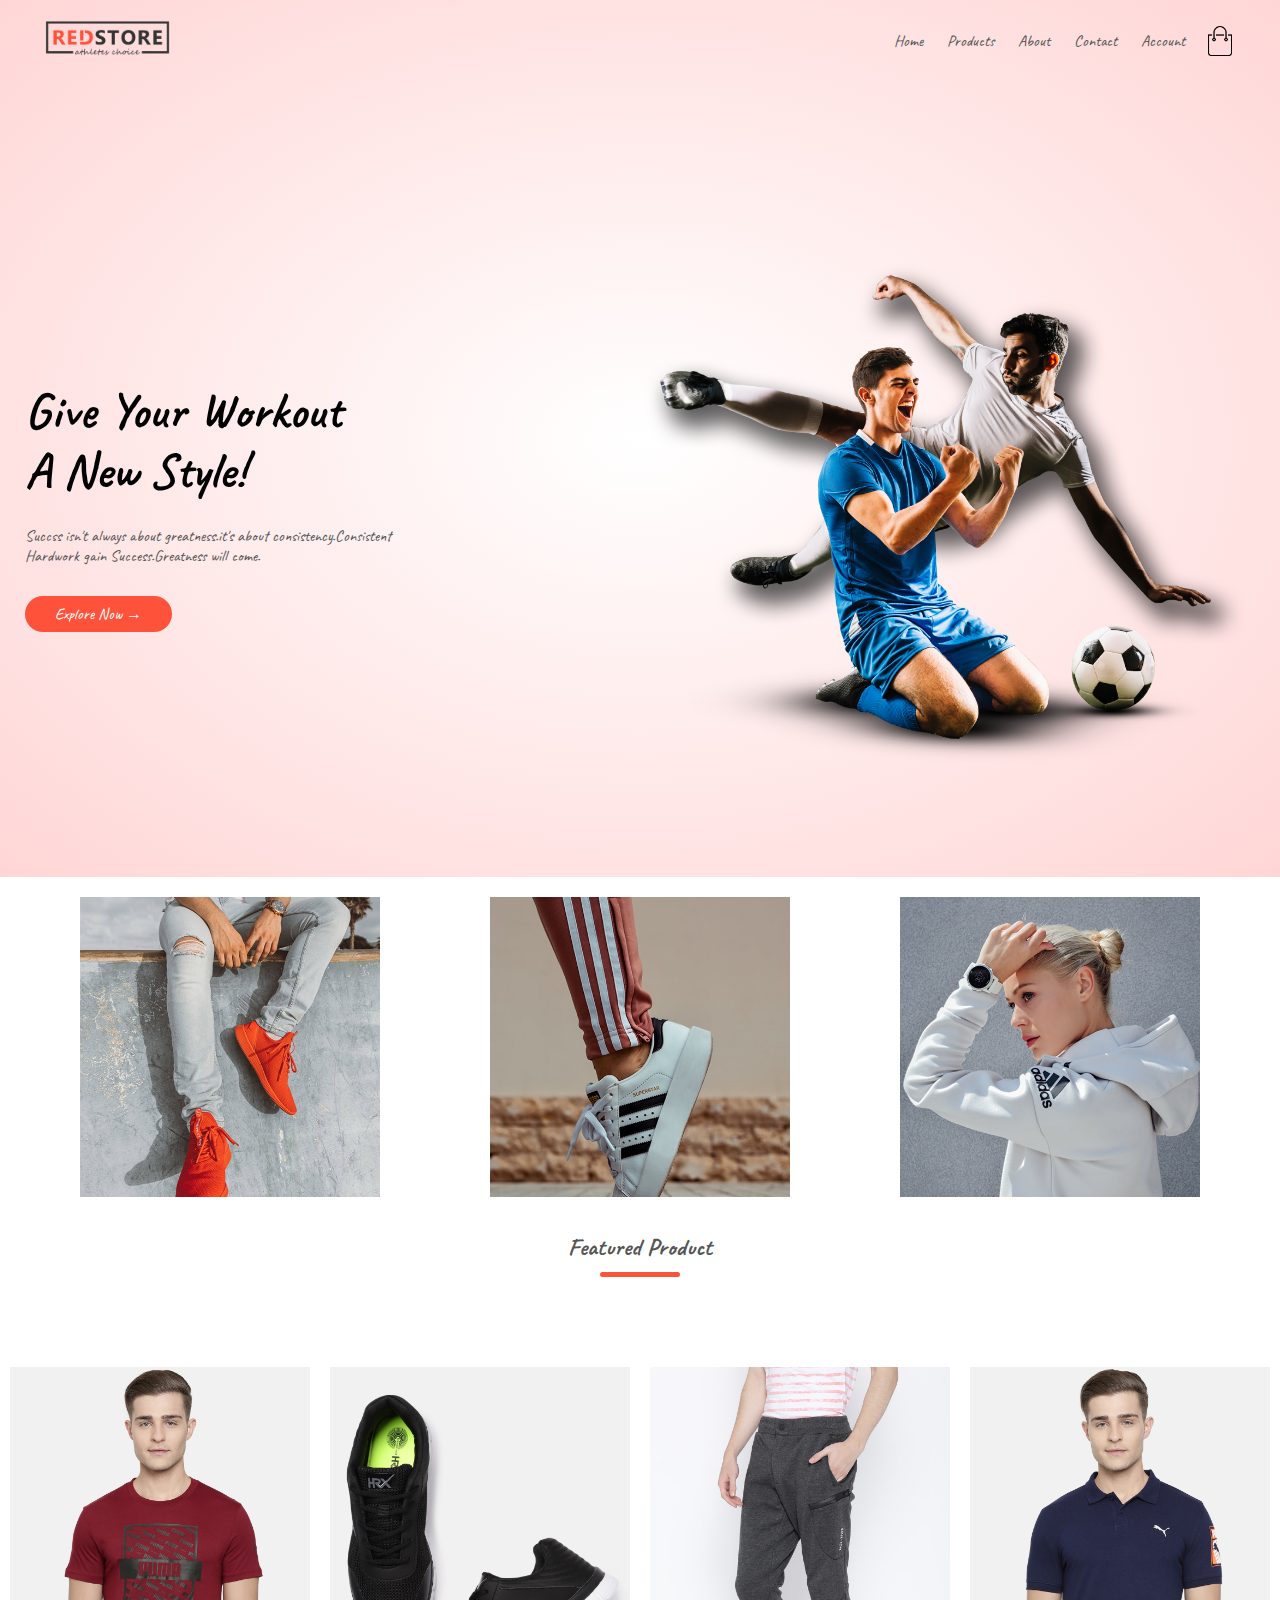
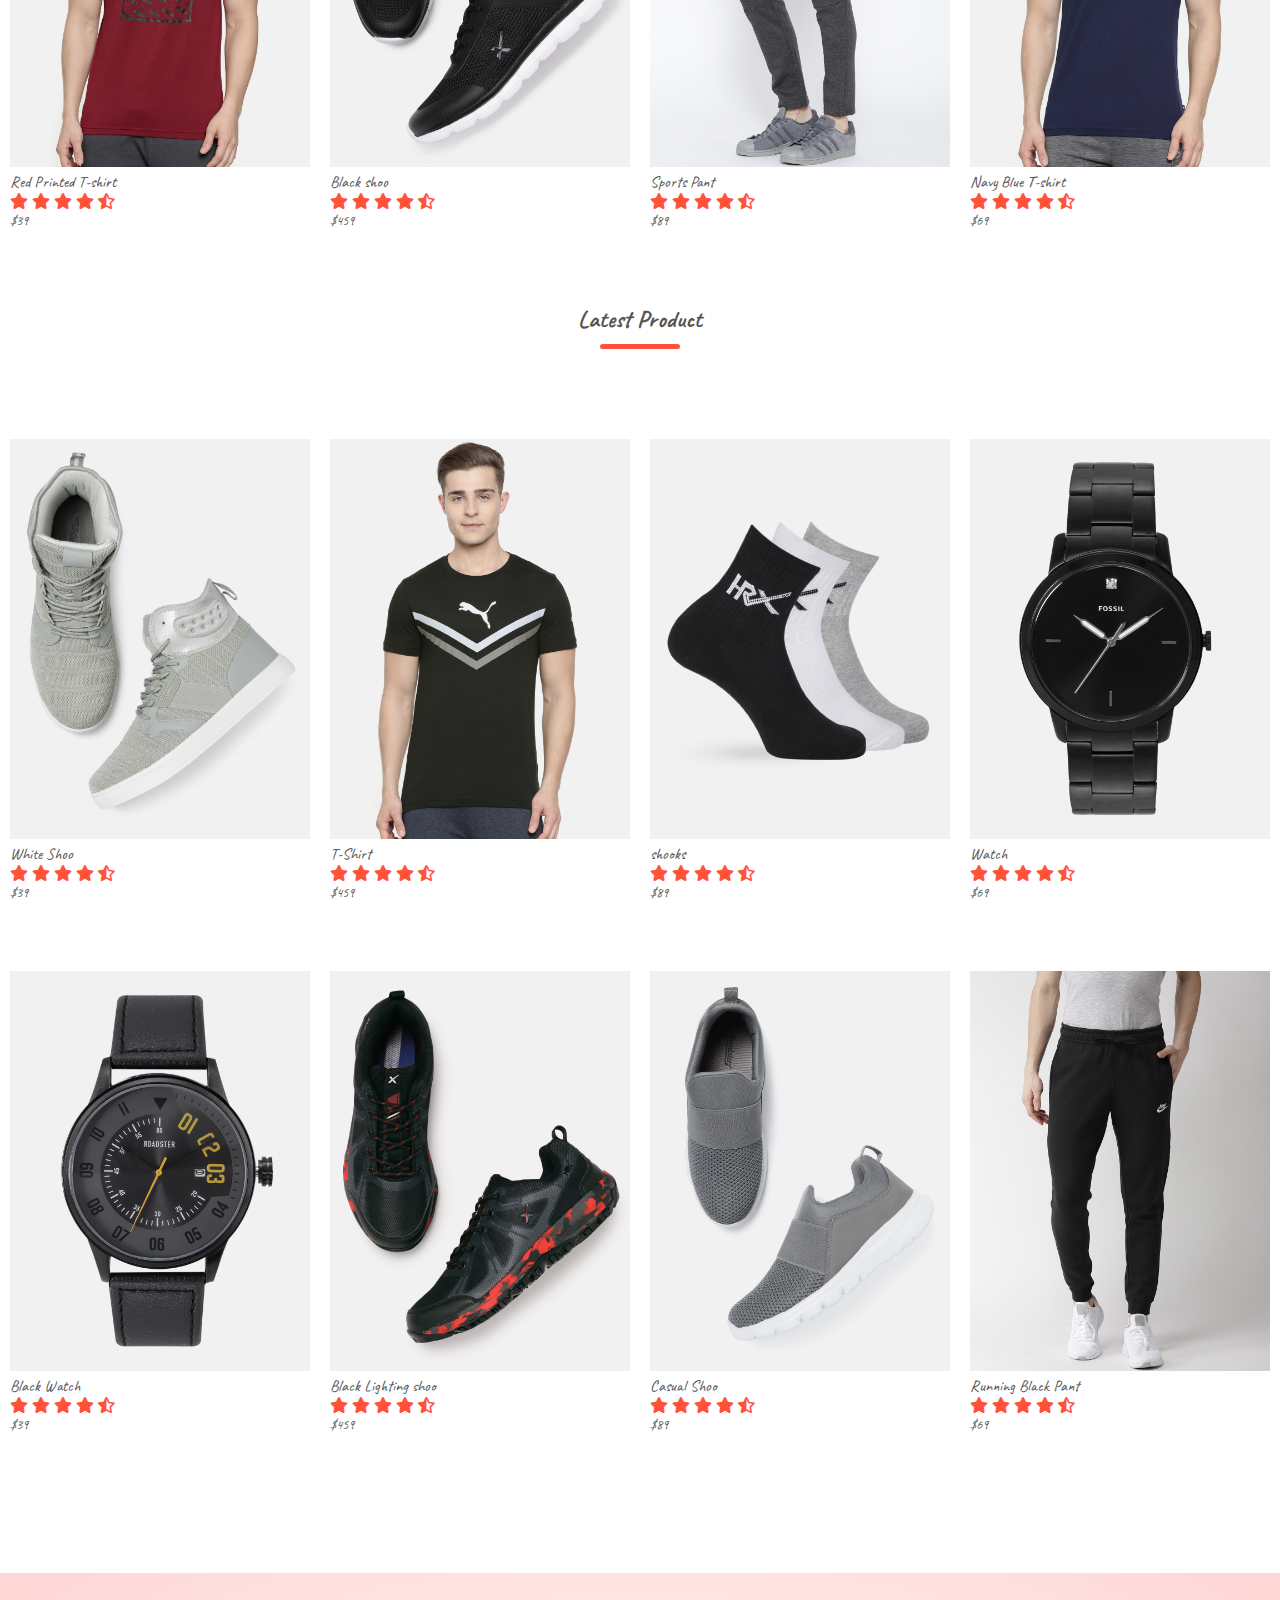
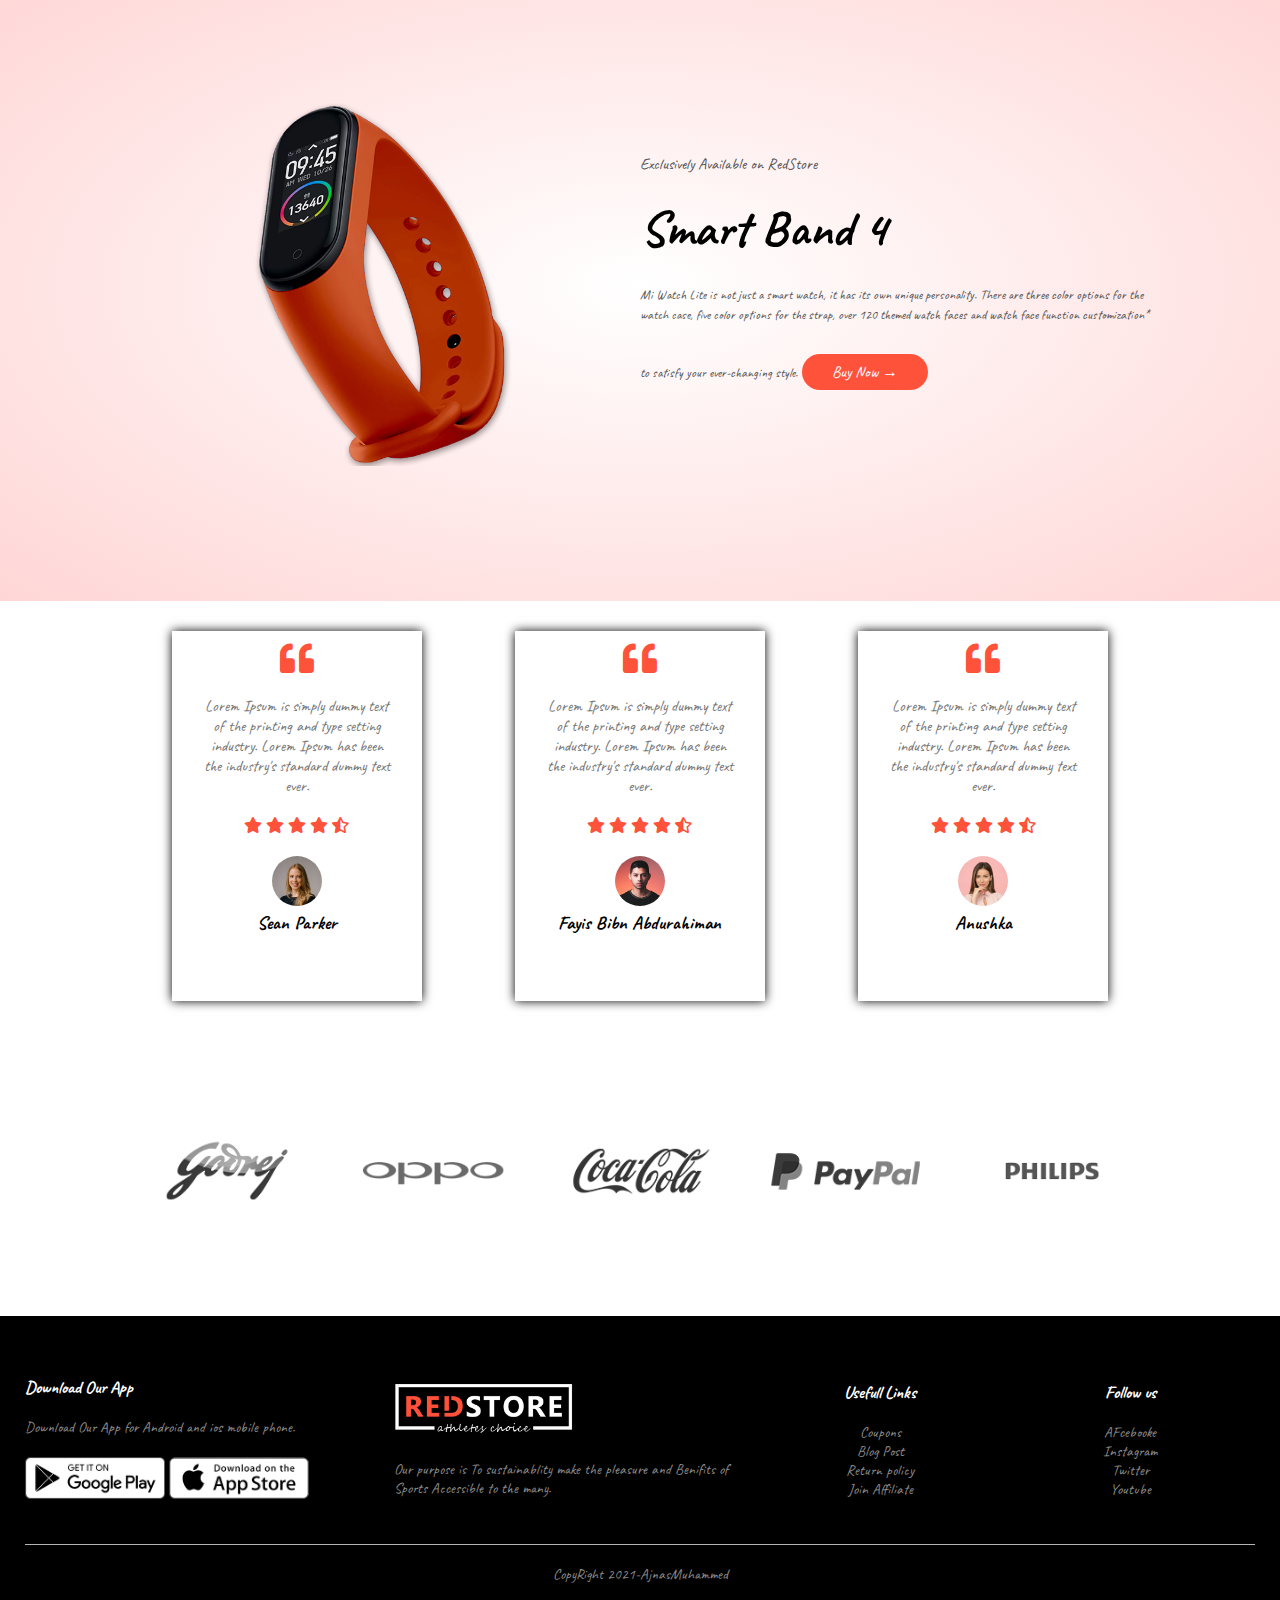
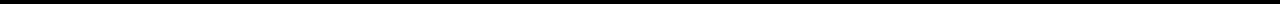
<file: index.html>
<!DOCTYPE html>
<html>
<head>
	<meta charset="utf-8">
	<meta name="viewport" content="width=device-width,initial-scale=1.0">
	<title>Ajnas|Ecommerce Website Design</title>
	<link rel="stylesheet" type="text/css" href="style.css">



	<link rel="preconnect" href="https://fonts.gstatic.com">
    <link href="https://fonts.googleapis.com/css2?family=Caveat:wght@400;500&display=swap" rel="stylesheet">
    <!-- <link rel="stylesheet" href="https://cdn.jsdelivr.net/npm/@fortawesome/fontawesome-free@5.15.3/css/fontawesome.min.css"> -->
    <link rel="stylesheet" type="text/css" href="css/all.css">


   
</head>
<body>
	<div class="header">
	<div class="container">
		<div class="navbar">

			<div class="logo">

				<img src="images/logo.png" width="125px">
			
			</div>

			<nav>

				<ul id="MenuItems">
					<li><a href="https://www.youtube.com/watch?v=3Nu3PaBw8JM">Home</a></li>
					<li><a href="">Products</a></li>
					<li><a href="">About</a></li>
					<li><a href="">Contact</a></li>
					<li><a href="">Account</a></li>
				</ul>
			</nav>
			<img src="images/cart.png" width="30px" height="30px">
			<img src="images/menu.png" class="menu-icon" onclick="menutoggle()">
		

		
		</div>
			<div class="row">
				<div class="col-2">
					<h1>Give Your Workout<br> A New Style!</h1>
					<p>Succss isn't always about greatness.it's about consistency.Consistent<br> Hardwork gain Success.Greatness will come.</p>
					<a href="" class="btn">Explore Now &#8594;</a>
					
				</div>
				<div class="col-2">
					<img src="images/image1.png">
					
				</div>
				
			</div>
		
	</div>
</div>

<!-- --------------featured catogories--------- -->
<!-- <div class="categories">
	<div class="small-container">
		<div class="row">
			<div class="col-sm-4">
				<div class="box-img">
					<img src="images/category-1.jpg">
				</div>
				
			</div>
			<div class="col-sm-4">
				<div class="box-img">
					<img src="images/category-2.jpg">
				</div>
				
			</div>
			<div class="col-sm-4">
				<div class="box-img">
					<img src="images/category-3.jpg">
				</div>
				
			</div>
			
		</div>
		
	</div>
	
</div> -->
<div class="container">
	<div class="row">
		<div class="col-md-4">
			<div class="ruff1">
				<!-- <img src="images/category-3.jpg"> -->
				
			</div>
			
		</div>

		<div class="col-md-4">
			<div class="ruff2">
				<!-- <img src="images/category-3.jpg"> -->
				
			</div>
			
		</div>
		<div class="col-md-4">
			<div class="ruff3">
				<!-- <img src="images/category-3.jpg"> -->
				
			</div>
			
		</div>
		
	</div>
	
</div>
<!-- ---------------------featured product------ -->
<div class="smal-container">
	<h2 class="title">Featured Product</h2>
	<div class="row">
		<div class="col-4">
			<img src="images/product-1.jpg">
			<h4>Red Printed T-shirt</h4>
			<div class="rating">
				<i class="fas fa-star" a></i>
				<i class="fas fa-star"></i>
				<i class="fas fa-star"></i>
				<i class="fas fa-star"></i>
				<i class="fas fa-star-half-alt"></i>

				
			</div>
			<p>$39</p>
			
		</div>

		<div class="col-4">
			<img src="images/product-2.jpg">
			<h4>Black shoo</h4>
			<div class="rating">
				<i class="fas fa-star"></i>
				<i class="fas fa-star"></i>
				<i class="fas fa-star"></i>
				<i class="fas fa-star"></i>
				<i class="fas fa-star-half-alt"></i>

				
			</div>
			<p>$459</p>
			
		</div>

		<div class="col-4">
			<img src="images/product-3.jpg">
			<h4>Sports Pant</h4>
			<div class="rating">
				<i class="fas fa-star" a></i>
				<i class="fas fa-star"></i>
				<i class="fas fa-star"></i>
				<i class="fas fa-star"></i>
				<i class="fas fa-star-half-alt"></i>
				

				
			</div>
			<p>$89</p>
			
		</div>

		<div class="col-4">
			<img src="images/product-4.jpg">
			<h4>Navy Blue T-shirt</h4>
			<div class="rating">
				<i class="fas fa-star" a></i>
				<i class="fas fa-star"></i>
				<i class="fas fa-star"></i>
				<i class="fas fa-star"></i>
				<i class="fas fa-star-half-alt"></i>

				
			</div> 
			<p>$69</p>
			
		</div>

		
	</div>


	<div>
		<h2 class="title">Latest Product</h2>


		<div class="row">
		<div class="col-4">
			<img src="images/product-5.jpg">
			<h4>White Shoo</h4>
			<div class="rating">
				<i class="fas fa-star" a></i>
				<i class="fas fa-star"></i>
				<i class="fas fa-star"></i>
				<i class="fas fa-star"></i>
				<i class="fas fa-star-half-alt"></i>

				
			</div>
			<p>$39</p>
			
		</div>

		<div class="col-4">
			<img src="images/product-6.jpg">
			<h4>T-Shirt</h4>
			<div class="rating">
				<i class="fas fa-star"></i>
				<i class="fas fa-star"></i>
				<i class="fas fa-star"></i>
				<i class="fas fa-star"></i>
				<i class="fas fa-star-half-alt"></i>

				
			</div>
			<p>$459</p>
			
		</div>

		<div class="col-4">
			<img src="images/product-7.jpg">
			<h4>shooks</h4>
			<div class="rating">
				<i class="fas fa-star" a></i>
				<i class="fas fa-star"></i>
				<i class="fas fa-star"></i>
				<i class="fas fa-star"></i>
				<i class="fas fa-star-half-alt"></i>
				

				
			</div>
			<p>$89</p>
			
		</div>

		<div class="col-4">
			<img src="images/product-8.jpg">
			<h4>Watch</h4>
			<div class="rating">
				<i class="fas fa-star" a></i>
				<i class="fas fa-star"></i>
				<i class="fas fa-star"></i>
				<i class="fas fa-star"></i>
				<i class="fas fa-star-half-alt"></i>

				
			</div> 
			<p>$69</p>
			
		</div>

		
	</div>



	</div>
	<div class="row">
		<div class="col-4">
			<img src="images/product-9.jpg">
			<h4>Black Watch</h4>
			<div class="rating">
				<i class="fas fa-star" a></i>
				<i class="fas fa-star"></i>
				<i class="fas fa-star"></i>
				<i class="fas fa-star"></i>
				<i class="fas fa-star-half-alt"></i>

				
			</div>
			<p>$39</p>
			
		</div>

		<div class="col-4">
			<img src="images/product-10.jpg">
			<h4>Black Lighting shoo</h4>
			<div class="rating">
				<i class="fas fa-star"></i>
				<i class="fas fa-star"></i>
				<i class="fas fa-star"></i>
				<i class="fas fa-star"></i>
				<i class="fas fa-star-half-alt"></i>

				
			</div>
			<p>$459</p>
			
		</div>

		<div class="col-4">
			<img src="images/product-11.jpg">
			<h4>Casual Shoo</h4>
			<div class="rating">
				<i class="fas fa-star" a></i>
				<i class="fas fa-star"></i>
				<i class="fas fa-star"></i>
				<i class="fas fa-star"></i>
				<i class="fas fa-star-half-alt"></i>
				

				
			</div>
			<p>$89</p>
			
		</div>

		<div class="col-4">
			<img src="images/product-12.jpg">
			<h4>Running Black Pant</h4>
			<div class="rating">
				<i class="fas fa-star" a></i>
				<i class="fas fa-star"></i>
				<i class="fas fa-star"></i>
				<i class="fas fa-star"></i>
				<i class="fas fa-star-half-alt"></i>

				
			</div> 
			<p>$69</p>
			
		</div>

		
	</div>
	
</div>

<div class="offer">
	<div class="small-container">
		<div class="row">
			<div class="col-2">
				<img src="images/exclusive.png" class="offer-img">
				
			</div>
			<div class="col-2">
				<p>Exclusively Available on RedStore</p>
				<h1>Smart Band 4</h1>
				<small>Mi Watch Lite is not just a smart watch, it has its own unique personality.
				There are three color options for the watch case, five color options for the strap,
				over 120 themed watch faces and watch face function customization* to satisfy your ever-changing style.</small>
				<a href="" class="btn">Buy Now &#8594;</a>
			</div>
		</div>
		
	</div>
</div>


<!-- -------testimonial----- -->
<div class="testimonial">
	<div class="small-container">
		<div class="row">
			<div class="col-3"> 
				<i class="fa fa-quote-left"></i>
				<p>Lorem Ipsum is simply dummy text of the printing and type setting industry. Lorem Ipsum has been the industry's standard dummy text ever.</p>
				<div class="rating">
				<i class="fas fa-star"></i>
				<i class="fas fa-star"></i>
				<i class="fas fa-star"></i>
				<i class="fas fa-star"></i>
				<i class="fas fa-star-half-alt"></i>
				

				
			    </div> 
			    <img src="images/user-1.png">
			    <h3>Sean Parker</h3>

			</div>

			<div class="col-3"> 
				<i class="fa fa-quote-left"></i>
				<p>Lorem Ipsum is simply dummy text of the printing and type setting industry. Lorem Ipsum has been the industry's standard dummy text ever.</p>
				<div class="rating">
				<i class="fas fa-star"></i>
				<i class="fas fa-star"></i>
				<i class="fas fa-star"></i>
				<i class="fas fa-star"></i>
				<i class="fas fa-star-half-alt"></i>

				
			</div> 

			<img src="images/user-2.png">
			<h3>Fayis Bibn Abdurahiman</h3>

			</div>

			<div class="col-3"> 
				<i class="fa fa-quote-left"></i>
				<p>Lorem Ipsum is simply dummy text of the printing and type setting industry. Lorem Ipsum has been the industry's standard dummy text ever.</p>
				<div class="rating">
				<i class="fas fa-star"></i>
				<i class="fas fa-star"></i>
				<i class="fas fa-star"></i>
				<i class="fas fa-star"></i>
				<i class="fas fa-star-half-alt"></i>

				
			</div> 
			<img src="images/user-3.png">
			    <h3>Anushka</h3>

			</div>
			
		</div>
		
	</div>
	
</div>


<!-- ---------brands----- -->
<div class="brands">
	<div class="small-container">
		<div class="row">
			<div class="col-5">
				<img src="images/logo-godrej.png">
			</div>
			<div class="col-5">
				<img src="images/logo-oppo.png">
			</div>
			<div class="col-5">
				<img src="images/logo-coca-cola.png">
			</div>

			<div class="col-5">
				<img src="images/logo-paypal.png">
			</div>

			<div class="col-5">
				<img src="images/logo-philips.png">
			</div>



			
		</div>
		
	</div>
	
</div>

<!-- -----footer------- -->
<div class="footer">
	<div class="container">
		<div class="row">
			<div class="footer-col-1">
				<h3>Download Our App</h3>
				<p>Download Our App for Android and ios mobile phone.</p>
				<div class="app-logo">
					<img src="images/play-store.png">
					<img src="images/app-store.png">
				</div>
				
			</div>
			<div class="footer-col-2">
				<img src="images/logo-white.png">
				<p>Our purpose is To sustainablity make the pleasure and Benifits of Sports Accessible to the many.</p>
			</div>
			<div class="footer-col-3">
				<h3>Usefull Links</h3>
				<ul>
					<li>Coupons</li>
					<li>Blog Post</li>
					<li>Return policy</li>
					<li>Join Affiliate</li>
				</ul>

			</div>
			<div class="footer-col-4">
				<h3>Follow us</h3>
				<ul>
					<li>AFcebooke</li>
					<li>Instagram</li>
					<li>Twitter</li>
					<li>Youtube</li>
				</ul>

			</div>
			
		</div>
		<hr>
		<p class="copyright">CopyRight 2021-AjnasMuhammed</p>
		
	</div>
</div>

<!-- ---------js for togle menu- -->
<script>
	var MenuItems=document.getElementById('MenuItems');
	MenuItems.style.maxHeight="0px";
	function menutoggle(){
		if (MenuItems.style.maxHeight=="0px") {
			MenuItems.style.maxHeight="200px"
		}
		else{
			MenuItems.style.maxHeight="0px"

		}
	}

	
</script>





</body>
</html>
</file>
<file: style.css>
*{
	margin: 0;
	padding: 0;
	box-sizing: border-box;

}
body{
	font-family: 'Caveat', cursive;
   
}
.navbar{
	display: flex;
	align-items: center;
	padding: 20px;

}
nav{
	flex: 1;
	text-align: right;
}
nav ul{
	display: inline-block;
	list-style-type: none;
}
nav ul li{
	display: inline-block;
	margin-right: 20px;

}
a{
	text-decoration: none;
	color: #555;
}
p{
	color: #555;
}
.container{
	max-width: 1300px;
	margin: auto;
	padding-left: 25px;
	padding-right: 25px;

}
.row{
	display: flex;
	align-items: center;
	flex-wrap: wrap;
	justify-content: space-around;

}
.col-2{
	flex-basis: 50%;
	padding: 50px 0;
	 
}
.col-2 img{
	max-width: 100%;
	padding: 50px 0;
}
.col-2 h1{
	font-size: 50px;
	line-height: 60px;
	margin: 25px 0;
}
.btn{
	display: inline-block;
	background: #ff523b;
	color: #fff;
	padding: 8px 30px;
	margin: 30px 0;
	border-radius: 30px;
	transition: 0.5s;
}
.btn:hover{
	background: #563434;
}

.header{
	background: radial-gradient(#fff,#ffd6d6);
}
.header .row{
	margin-top: 60px;
}

.categories{
	margin: 70px 0;
}
.col-3{
	flex-basis: 30%x;
	min-width: 250px;
	margin-bottom: 30px;
	padding: 10px;
}
col-3 img{
	width: 100%f;
}
.box-img{
	padding: 100px 0;
	flex-basis: 30%x;
	min-width: 250px;
}
.box-img img{
	width: 100%;

}


.ruff1{
	height: 300px;
	width: 300px;
	background-image: url(images/category-1.jpg);
	background-repeat: no-repeat;
	background-size: cover;
	margin: 20px 30px;

}
.ruff2{
	height: 300px;
	width: 300px;
	background-image: url(images/category-2.jpg);
	background-repeat: no-repeat;
	background-size: cover;
	margin: 20px 30px;
}
.ruff3{
	margin: 20px 30px;
	height: 300px;
	width: 300px;
	background-image: url(images/category-3.jpg);
	background-repeat: no-repeat;
	background-size: cover;
}
.small-container{
	max-width: 1080px;
	margin: auto;
	padding-left: 25px;
	padding-right: 25px;

}

.col-4{
	flex-basis: 25%;
	padding: 10px;
	min-width: 200px;
	margin-bottom: 50px;
	transition: transform 0.5s;
	/*5 second move cheyyan--col-4*/
}
.col-4 img{
	width: 100%;
}
.title{
	text-align: center;
	margin: 0 auto 80px;
	position: relative;
	line-height: 60px;
	color: #555;
}
.title::after{
	content: '';
	background: #ff523b;
	width: 80px;
	height: 5px;
	border-radius: 5px;
	position: absolute;
	bottom: 0;
	left: 50%;
	transform: translateX(-50%);

}
h4{
	color: #555;
	font-weight: normal;
}
.col-4 p{
	font-size: 14px;

}
.rating .fas{
	color: #ff523b;

}
.col-4:hover{
	transform: translateY(-5px);
}
/*-----------ofer--*/
.offer{
	background: radial-gradient(#fff,#ffd6d6);
	margin-top: 80px;
	padding: 30px 0;

}
.col-2 .offer-img{
	padding: 50px;

}
small{
	color: #555;
}

/*testimonial*/

.testimonial .col-3{
	/*background: red;*/
	height: 370px;
	width: 120px;
	margin-top: 30px;
	text-align: center;
	box-shadow: 0 0 10px 0px rgba(0,0,0.1);
	cursor: pointer;
	transition: transform 0.5s;


}
.testimonial .col-3 img{
	width: 50px;
	margin-top: 20px;
	border-radius: 50%;
}
.testimonial .col-3:hover{       
	transform: translateX(-10px);

}
.testimonial .col-3 p{
	margin: 20px;
	color: #777;
}
.fa.fa-quote-left{
	font-size: 34px;
	color: #ff523b;
}
.testimonial .col-3 h3{
	font-weight: 30px;
}

/*------------btands-------*/
.brands{
	margin: 100px auto;
}
.col-5 {
	width: 160px;
}
.col-5 img{
	width: 100%;
	cursor: pointer;
	filter: grayscale(100%);
}
.col-5 img:hover{
	filter: grayscale(0);
}

/*-----footer----*/
.footer{
	background: #000;
	color: #8a8a8a;
	padding: 60px 0 20px;
	font-size: 15px;
}   
.footer p{
	color: #8a8a8a;
}
.footer h3{
	color: #fff;
	margin-bottom: 20px;
}
.footer-col-1, .footer-col-2, .footer-col-3, .footer-col-4{
	min-width: 250px;
	margin-bottom: 20px;
}
.footer-col-1{
	flex-basis: 30%;
}
.footer-col-2{
	flex: 1;
}
.footer-col-2 img{
	width: 180px;
	margin-bottom: 20px;
}
.footer-col-3, .footer-col-4{
	flex-basis: 12%;
	text-align: center;
}
ul{
	list-style-type: none;
}
.app-logo{
	margin-top: 20px;
}
.app-logo img{
	width: 140px;
}
.footer hr{
	border: none;
	background: #b5b5b5;
	height: 1px;
	margin: 20px 0;

}
.copyright{
	text-align: center;
}
.menu-icon{
	width: 28px;
	margin-left: 20px;
	display: none;
}

/*--------media query for menu-------------*/
@media only screen and (max-width: 800px){
	nav ul{
		position: absolute;
		top: 70px;
		left: 0;
		background: #333;
		width: 100%;
		overflow: hidden;
		transition: max-height 0.5s;
	}
	nav ul li{
		display: block;
		margin-right: 50px;
		margin-top: 10px;

	}
	nav ul li a{
		color: #fff;
	}
	.menu-icon{
		display: block;
		cursor: pointer;

	}
}
/*media query for less than 600 screen size=============*/

@media only screen and(max-width: 600px){
	.row{
		text-align: center;
	/*}*/
	.col-2, .col-3, .col-4{
		flex-basis: 100%;
	}

}
</file>
